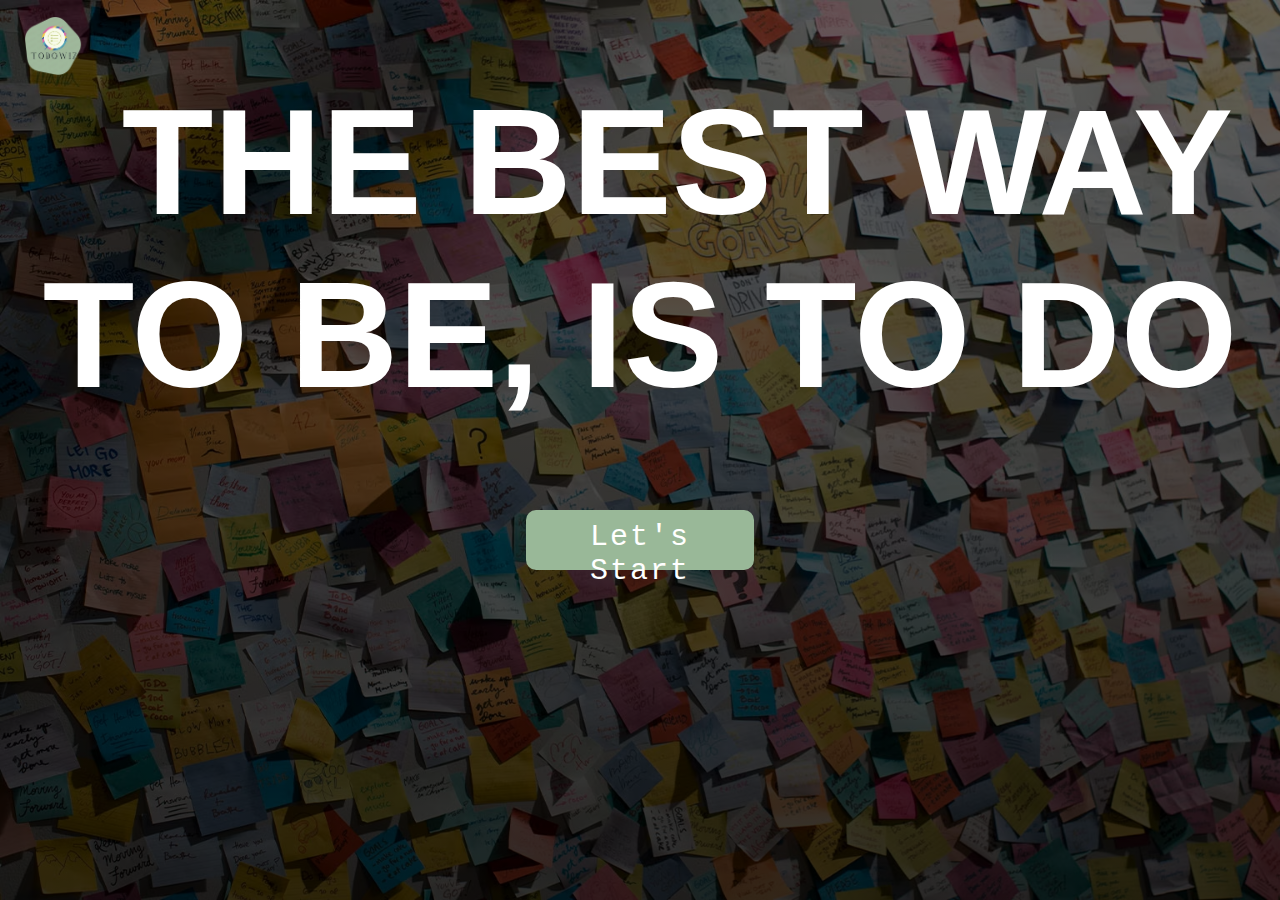
<file: index.html>
<!DOCTYPE html>
<html lang="en">
<head>
    <meta charset="UTF-8">
    <meta name="viewport" content="width=device-width, initial-scale=1.0">
    <title>Document</title>
    <link rel="stylesheet" href="/css/index.css">
</head>
<body>

    <div class="col-auto" id="logo">
        <img src="/images/logo.png" alt="logo">
    </div>
    <h1>THE BEST WAY TO BE, IS TO DO</h1>
    <a href="/html/login.html"><button class="start-btn">Let's Start</button></a>
    
</body>
</html>
</file>
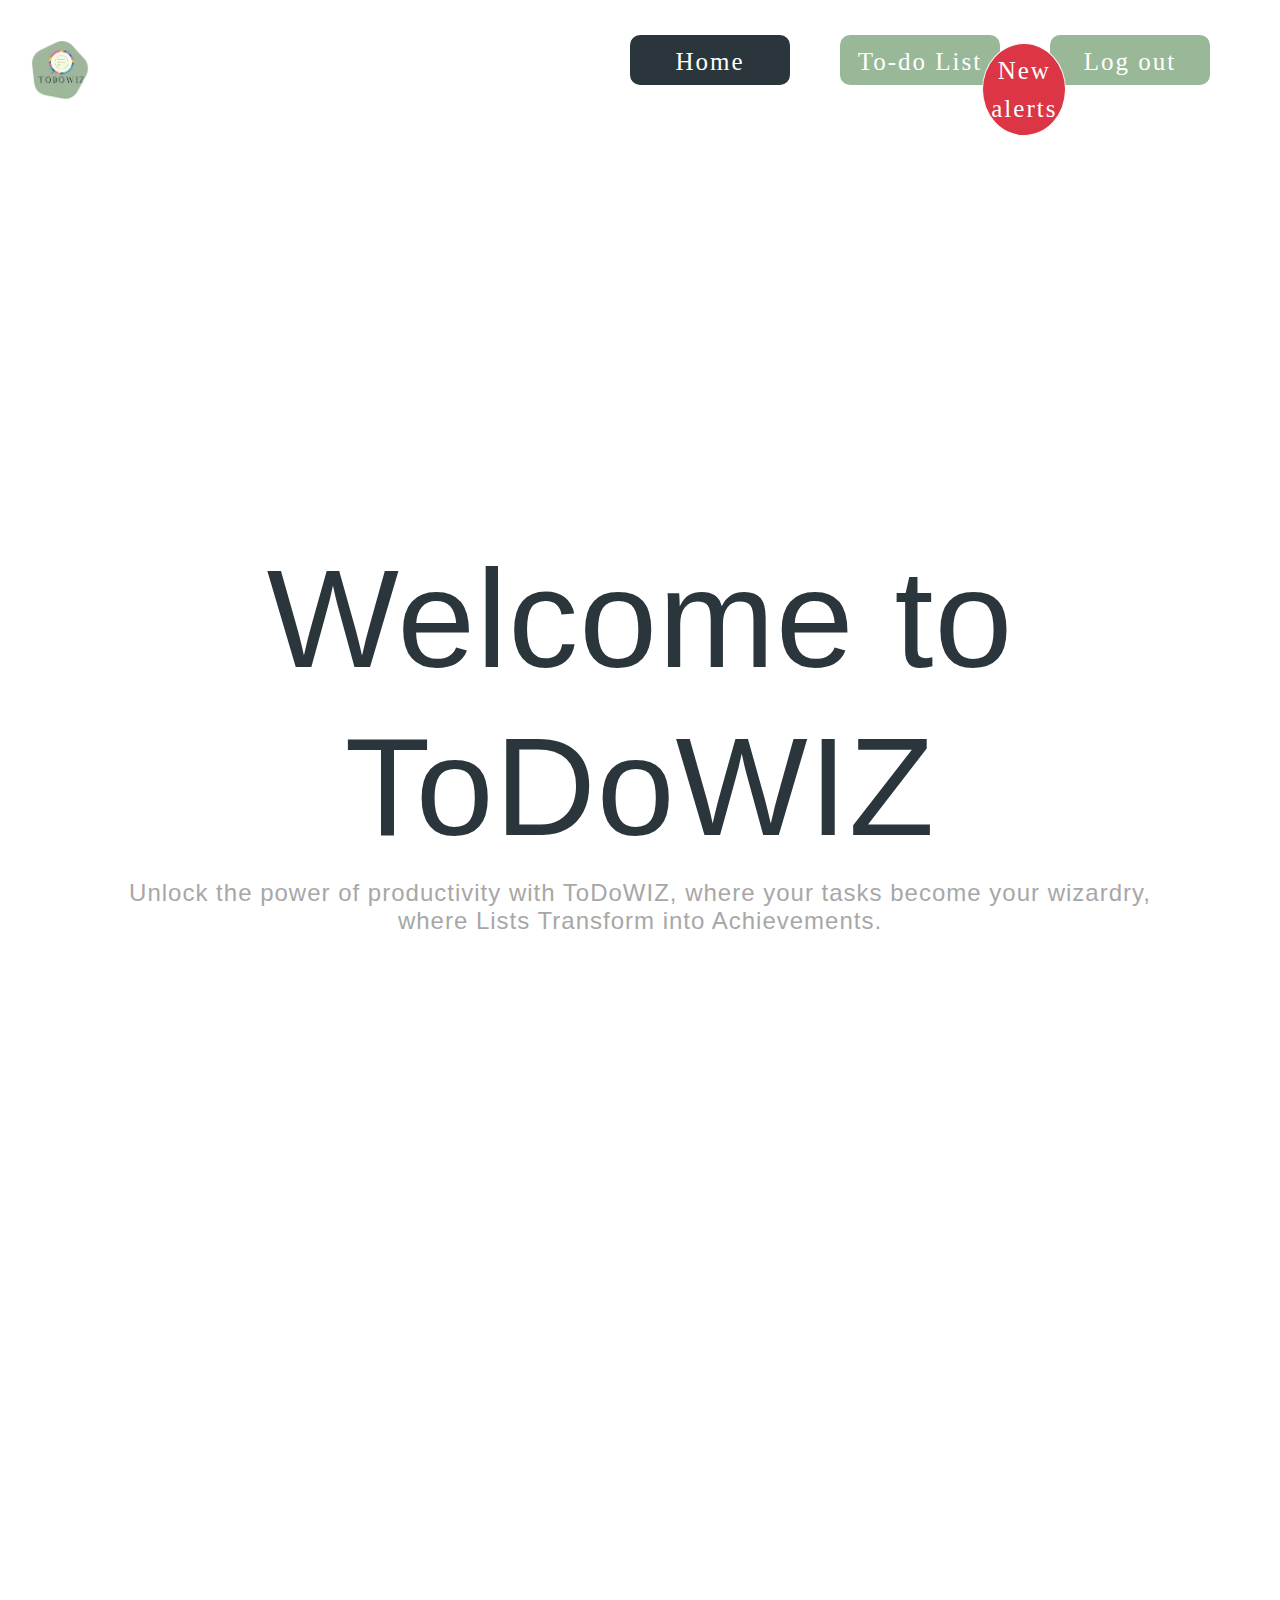
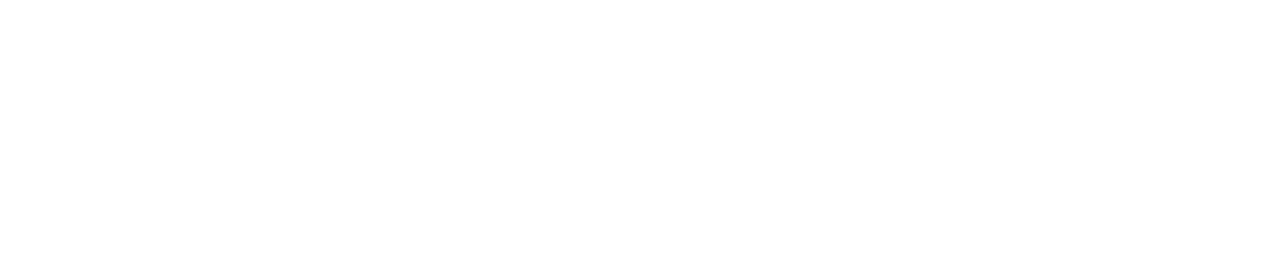
<file: html/homeNew.html>
<!DOCTYPE html>
<html lang="en">
<head>
    <meta charset="UTF-8">
    <meta name="viewport" content="width=device-width, initial-scale=1.0">
    <title>Document</title>
    <link href="https://maxcdn.bootstrapcdn.com/bootstrap/4.0.0/css/bootstrap.min.css" rel="stylesheet">
    <link href="https://cdn.jsdelivr.net/npm/bootstrap@5.3.2/dist/css/bootstrap.min.css" rel="stylesheet" integrity="sha384-T3c6CoIi6uLrA9TneNEoa7RxnatzjcDSCmG1MXxSR1GAsXEV/Dwwykc2MPK8M2HN" crossorigin="anonymous">
    <link rel="stylesheet" href="/css/homeNew.css">
</head>
<body>
    <!-- preloader -->
    <!-- <div id="preloader"></div> -->

    <!-- logo -->
    <div id="logo">
        <img src="/images/logo.png" alt="logo">
    </div>

    <!-- navbar -->
    <ul class="nav nav-pills mb-3" id="pills-tab" role="tablist" >
        <li class="nav-item" role="presentation">
          <button class="nav-link active" id="pills-home-tab" data-bs-toggle="pill" data-bs-target="#pills-home" type="button" role="tab" aria-controls="pills-home" aria-selected="true" onclick="showHome()">Home</button>
        </li>
        <li class="nav-item" role="presentation">
            <button class="nav-link position-relative" id="pills-todo-tab" data-bs-toggle="pill" data-bs-target="#pills-todo" type="button" role="tab" aria-controls="pills-todo" aria-selected="false" onclick="fetchAndDisplayTodo()">To-do List
                <span class="position-absolute top-0 start-100 translate-middle p-2 bg-danger border border-light rounded-circle">
                    <span class="visually-hidden">New alerts</span>
                </span>
            </button>
        </li>
        <li class="nav-item" role="presentation">
          <button class="nav-link" id="pills-logout-tab" data-bs-toggle="pill" data-bs-target="#pills-contact" type="button" role="tab" aria-controls="pills-contact" aria-selected="false" onclick="openPopup()">Log out</button>
        </li>
        
    </ul>
    
    
    <div class="container">
        <div class="popup" id="popup">
            <h3>Don't forget to complete your tasks!</h3>
            <button type="button" onclick="closePopup()">OK</button>
        </div>
    </div>

    <div class="content" id="content">
        <h1>Welcome to ToDoWIZ</h1>
        <h4>Unlock the power of productivity with ToDoWIZ, where your tasks become your wizardry, <br>where Lists Transform into Achievements.</h4>
    </div>
    
    <div class="tab-content" id="pills-tabContent">
        <div class="tab-pane fade show active" id="pills-home" role="tabpanel" aria-labelledby="pills-home-tab" tabindex="0"></div>
        <div class="tab-pane fade" id="pills-todo" role="tabpanel" aria-labelledby="pills-todo-tab" tabindex="0">
            
            

            <div class="container" id="todoContainer"></div>
            
        </div>
    </div>

    <div class="container" id="todoContainer">
        <ul></ul> <!-- Updated: Empty unordered list for the to-do list items -->
      </div>
    <!-- scripts -->
    <script src="https://code.jquery.com/jquery-3.6.0.min.js"></script>
    <script src="https://cdn.jsdelivr.net/npm/bootstrap@5.3.2/dist/js/bootstrap.bundle.min.js" integrity="sha384-C6RzsynM9kWDrMNeT87bh95OGNyZPhcTNXj1NW7RuBCsyN/o0jlpcV8Qyq46cDfL" crossorigin="anonymous"></script>
    <!-- <script src="/js/loading.js"></script> -->
    <script src="/js/logutNew.js"></script>
    <script src="/js/home.js"></script>
</body>
</html>
</file>
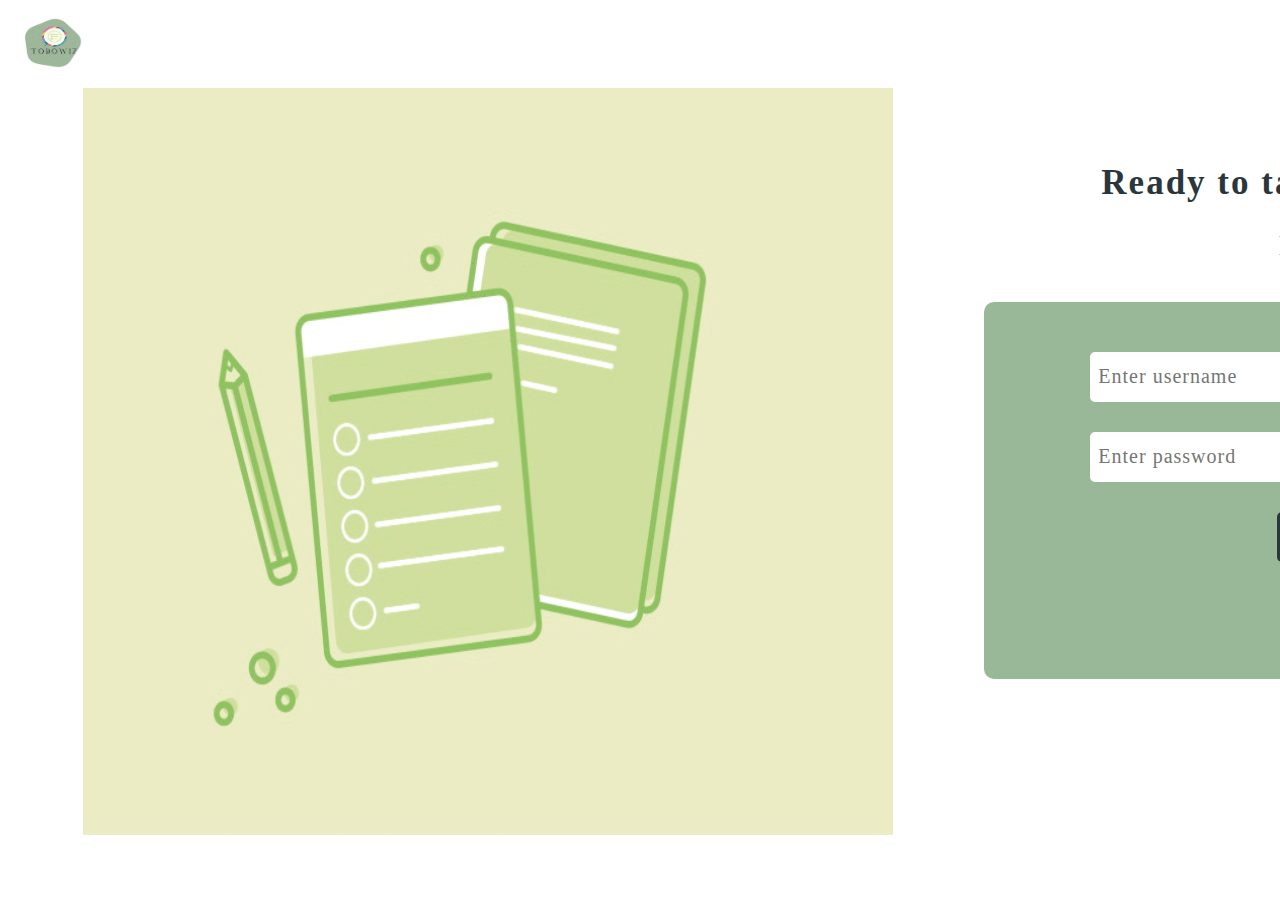
<file: html/login.html>
<!DOCTYPE html>
<html lang="en">
<head>
    <meta charset="UTF-8">
    <meta name="viewport" content="width=device-width, initial-scale=1.0">
    <title>Document</title>
    <link rel="stylesheet" href="/css/login.css">
</head>
<body>

    <div id="logo">
        <img src="/images/logo.png" alt="logo">
    </div>

    <div id="login">
        <img src="/images/checklist.gif" alt="gif">
        
        <div class="form">
            <h1>Ready to tackle your to-do list?</h1>
            <h2>Log in now!</h2>
            <div class="form-container">   
                <form class="row g-4" action="/html/homeNew.html" onsubmit="return validateForm(redirectCallback)">
                    <div class="col-md-6">
                    <!-- <label for="inputEmail4" class="form-label">Email</label> -->
                    <input type="text" class="form-control" id="inputUserName4" placeholder="Enter username" required>
                    </div>
                    <div class="col-md-6">
                    <!-- <label for="inputPassword4" class="form-label">Password</label> -->
                    <input type="password" class="form-control" id="inputPassword4" placeholder="Enter password" required>
                    </div>
                    
                    <div class="col-12 text-center">
                    <button type="submit" class="btn btn-primary">Login</button>
                    </div>
                </form>
            </div>
        </div>
    </div>

    <script src="/js/login.js"></script>

</body>
</html>
</file>
<file: css/index.css>
body{
    background-image:linear-gradient(rgba(0,0,0,0.6),rgba(0,0,0,0.8)),url(/images/post-it-virtual-backgrounds-murals-galore-dream-big.avif);
    background-size: cover;
    background-attachment: fixed;
}

#logo{
    margin-top: -60px;
    margin-left: 15px;
    float: left;
}

#logo img{
    width: 60px;
    /* border: 2px solid black; */
}

h1{
    color: white;
    font-size: 150px;
    text-align: center;
    padding: 0%;
    /* border: 2px solid wheat; */
    margin-top: 6%;
    font-family: 'Franklin Gothic Medium', 'Arial Narrow', Arial, sans-serif;
}

.start-btn{
    color: white;
    font-weight: 2%;
    background: #99B898;
    padding: 10px 20px;
    border-radius: 10px;
    border: none;
    outline: none;
    font-size: 30px;
    font-weight: 500;
    font-family:'Courier New', Courier, monospace;
    cursor: pointer;
    align-items: center;
    width: 18%;
    height: 60px;
    margin-top: -1%;
    margin-left: 41%;
    letter-spacing: 2px;
}
</file>
<file: css/homeNew.css>
#logo{
    text-align: center;
    margin-top: 20px;
    margin-left: 30px;
    float: left;
    padding: 20px 0;;
}

#logo img{
    width: 60px;
    /* border: 2px solid black; */
}

.nav-link.active{
    background: #2A363B !important;
}

.nav-link{
    background: #99B898 !important;
    color: white !important;
}

.tab-pane {
    display: none;
}
.tab-pane.active {
    display: block;
}

#pills-tab{
    display: flex;
    margin: 30px;
    margin-top: 35px;
    margin-right: 70px;
    list-style: none;
    float: right;
}

#pills-home-tab{
    background-color: #99B898;
    height: 50px;
    width: 160px;
    font-size: 25px;
    font-weight: 500;
    font-family: 'Times New Roman', Times, serif;
    letter-spacing: 2px;
    margin-right: 50px;
    border-radius: 10px;
    border: none;
    cursor: pointer;
    
}

#pills-todo-tab{
    background-color: #99B898;
    height: 50px;
    width: 160px;
    font-size: 25px;
    font-weight: 500;
    font-family: 'Times New Roman', Times, serif;
    letter-spacing: 2px;
    margin-right: 50px;
    border-radius: 10px;
    border: none;
    cursor: pointer;
    
}

#pills-logout-tab{
    background-color: #99B898;
    height: 50px;
    width: 160px;
    font-size: 25px;
    font-family: 'Times New Roman', Times, serif;
    letter-spacing: 2px;
    border-radius: 10px;
    border: none;
    padding: 8px;
    cursor: pointer;
    
}

.content{
    margin-top: -38%;
    /* border: solid black; */
    align-items: center;
    justify-content: center;
    text-align: center;
    padding: 20px 0;

}
.content h1{
    font-size: 140px;
    color: #2A363B;
    letter-spacing: 1px;
    font-family: 'Segoe UI', Tahoma, Geneva, Verdana, sans-serif;
}

.content h4{
    /* font-size: 50px; */
    color: #A8A7A7;
    letter-spacing: 1px;
    font-family: 'Segoe UI', Tahoma, Geneva, Verdana, sans-serif;
}


.container{
    width: 100%;
    height: 100vh;
    display: flex;
    align-items: center;
    justify-content: center;

}

.popup{
    width:450px;
    height: 180px;
    background: #99B898;
    border-radius: 6px;
    position: absolute;
    align-items: center;
    top: 0;
    left: 50%;
    transform: translate(-50%,-50%) scale(0.1);
    text-align: center;
    padding: 0 30px 30px;
    padding-top: 20px;
    letter-spacing: 1px;
    /* color:#99B898; */
    /* border: 2px solid black; */
    box-shadow:  0 2px 5px rgba(0,0,0,0.5);
    visibility: hidden;
    transition: transform 0.4s, top 0.4s;
}

.open-popup{
    visibility: visible;
    top: 50%;
    transform: translate(-50%,-50%) scale(1);
    
}


.popup h3{
    font-size: 20px;
    margin: 30px 0 10px;
    font-family: 'Times New Roman', Times, serif;
    font-weight: bolder;
    color: #2A363B;
}


.popup button{
    width: 25%;
    margin-top: 20px;
    padding: 10px 0;
    color: white;
    background: #2A363B;
    border: none;
    font-size: 20px;
    border-radius: 4px;
    cursor: pointer;
    box-shadow:  0 2px 5px rgba(0,0,0,0.2);
    font-family: 'Times New Roman', Times, serif;
    letter-spacing: 1px;
    max-width: 100%;
}

/* #todoContainer {
    padding: 20px; /* Add padding to create space */
    /* margin: 20px 0; Add margin to separate it from other content */
/* } */ 

#todoContainer ul {
    list-style-type: none;
    padding: 0;
    margin-top: 835%;
    /* border: 2px solid; */
    width: 100%;
    border-radius: 10px;
  }
  
  #todoContainer li {
    margin-bottom: 10px;
    padding: 5px;
    border-radius: 10px;
    /* border: 1px solid #ccc; */
    display: flex;justify-content: space-between; /* Align items horizontally */
    align-items: center;
    background-color: #99B898;
    font-size: 18px;
    font-family: 'Times New Roman', Times, serif;
  }

  #todoContainer li.completed {
    background-color: #2A363B;
    color: white;
    font-size: 18px;
    font-family: 'Times New Roman', Times, serif;
  }

  #todoContainer span {
    padding-left: 50px;
    order: 1; /* Set the order to 1 to place it on the left */
  }

  #todoContainer input[type="checkbox"] {
    /* float: right; Set the order to 2 to place it on the right */
    width: 16px; /* Adjust the width */
    height: 16px;
    align-items: center;
    margin: 10px;
    padding: 150px;
}
</file>
<file: css/login.css>
#logo{
    margin-top: -70px;
    margin-left: 15px;
    float: left;
}

#logo img{
    width: 60px;
    height: 50px;
    /* border: 2px solid black; */
} 


#login{
    display: flex;
}

img{
    height: 83vh;
    width: 90vh;
    margin-left: -15.%;
    margin-top: 80px;
}

.form{
    margin-top: 1%;
    margin: 50px;
    margin-left: 6%;
    /* border: 2px solid black; */
    width: 90vh;
    text-align: center;
}

.form h1{
    margin-top: 13%;
    font-size: 35px;
    letter-spacing: 2px;
    color: #2A363B;
}

.form h2{
    text-align: center;
    color: #2A363B;
    font-size: 30px;
    letter-spacing: 2px;
}

.form-container{
    /* margin: 50px; */
    margin-top: 5%;
    margin-right: 20px;
    margin-left: 20px;
    /* border: 2px solid black; */
    width: 85vh;
    background-color: #99B898;
    height: 45%;
    align-items: center;
    /* padding-left: 60px; */
    padding-top: 50px;
    justify-content: center;
    border-radius: 10px;
    text-align: center;

    
}


.col-md-6{
    height: 80px;
}

.form-control{
    font-family: 'Times New Roman', Times, serif;
 
}

#inputUserName4{
    height: 40px;
    width: 60vh; 
    border-radius: 5px;  
    border: none;
    font-size: 20px;
    padding: 5px;
    padding-left: 8px;
    letter-spacing: 1px;
}

#inputPassword4{
    height: 40px;
    width: 60vh;
    border-radius: 5px;
    border: none;
    font-size: 20px;
    padding: 5px;
    padding-left: 8px;
    letter-spacing: 1px;
}

.btn-primary{
    height: 50px;
    width: 20vh;
    align-items: center;
    border-radius: 5px;
    border: none;
    justify-content: center;
    color: white;
    background-color: #2A363B;
    font-size: 18px;
    cursor: pointer;

}
</file>
